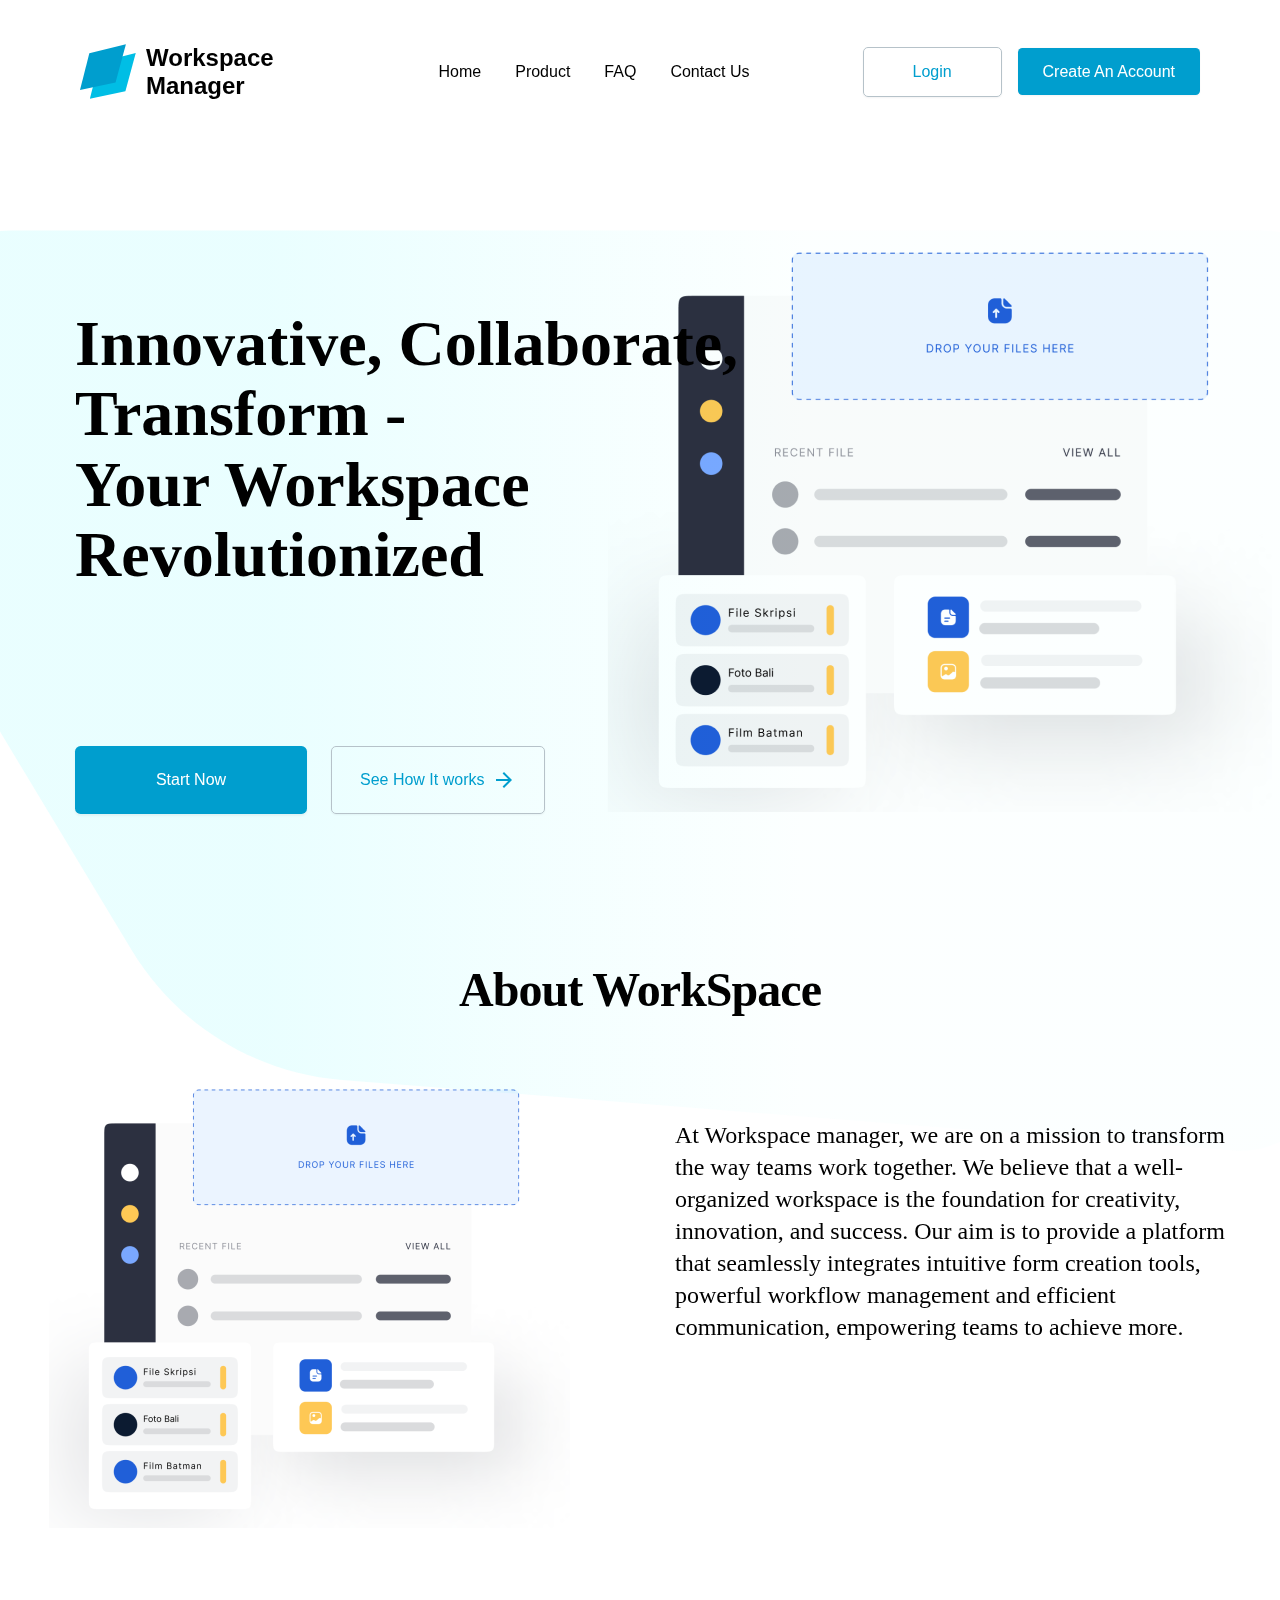
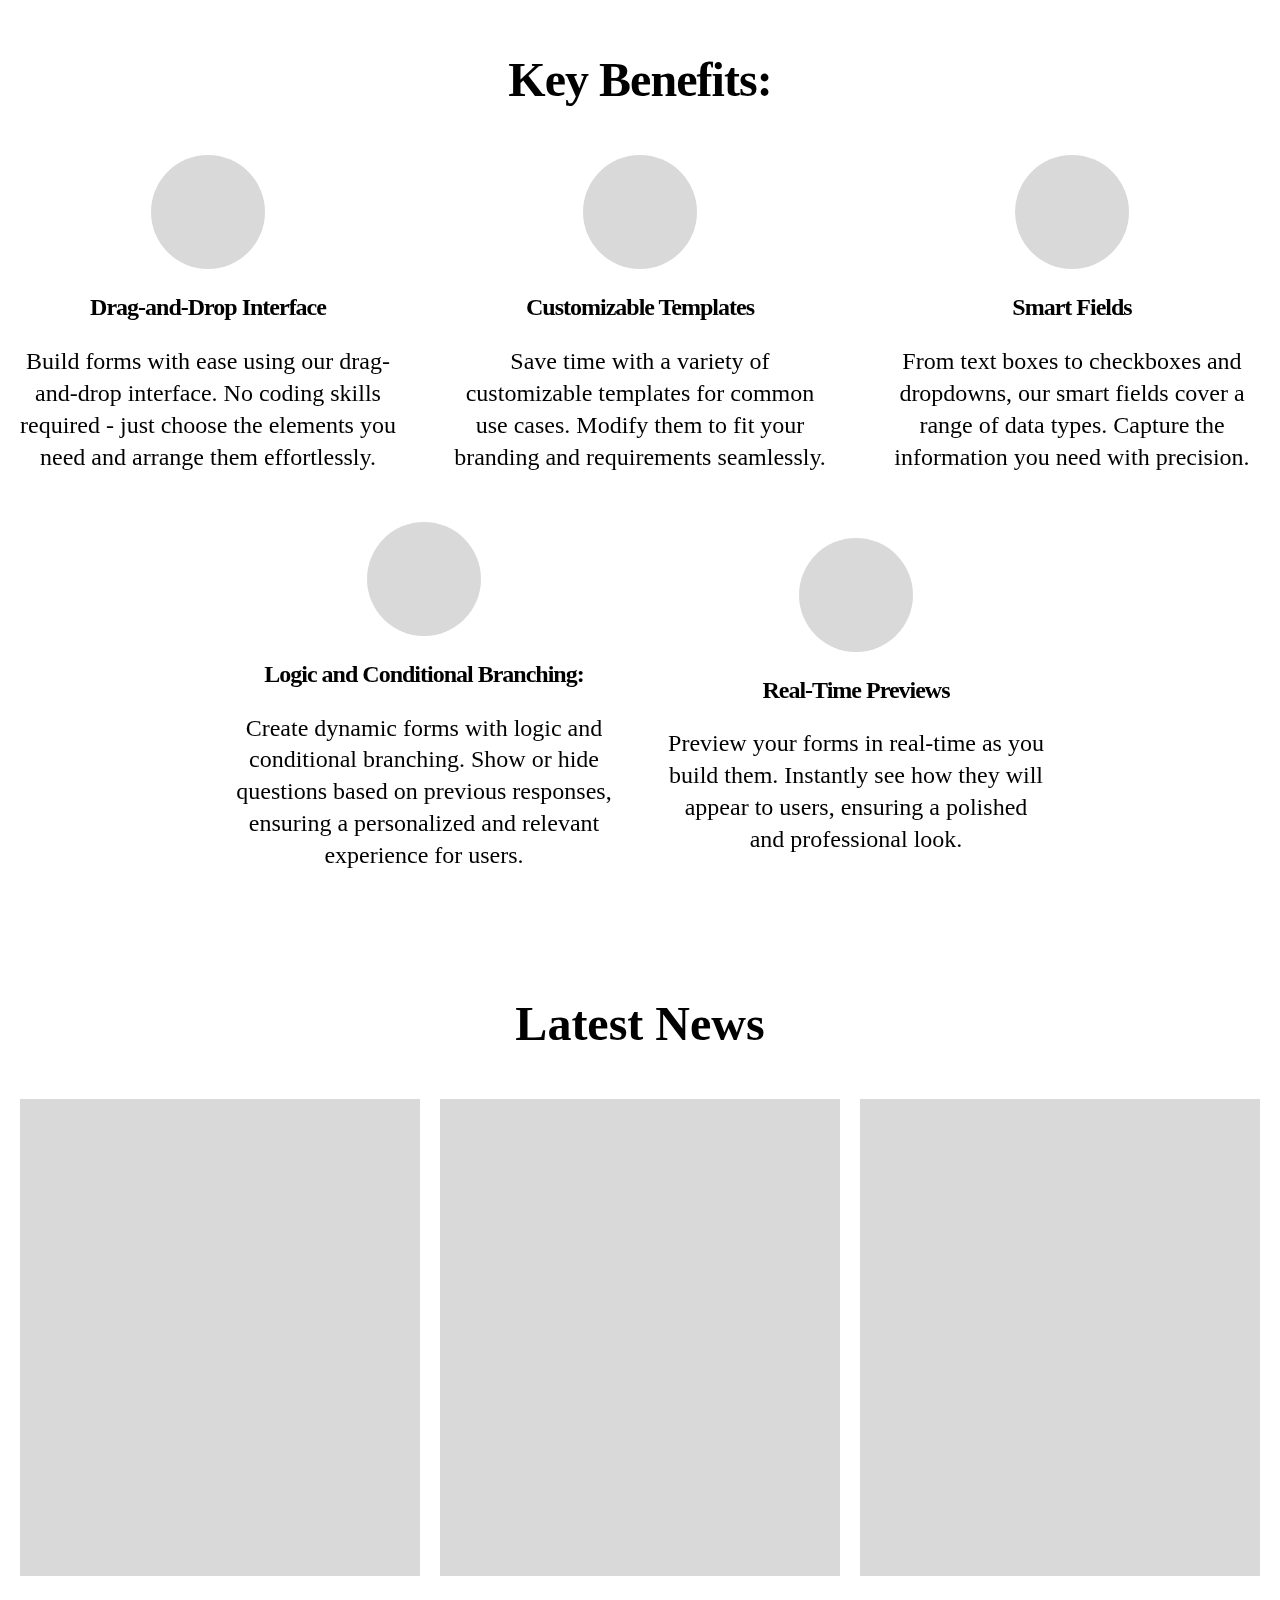
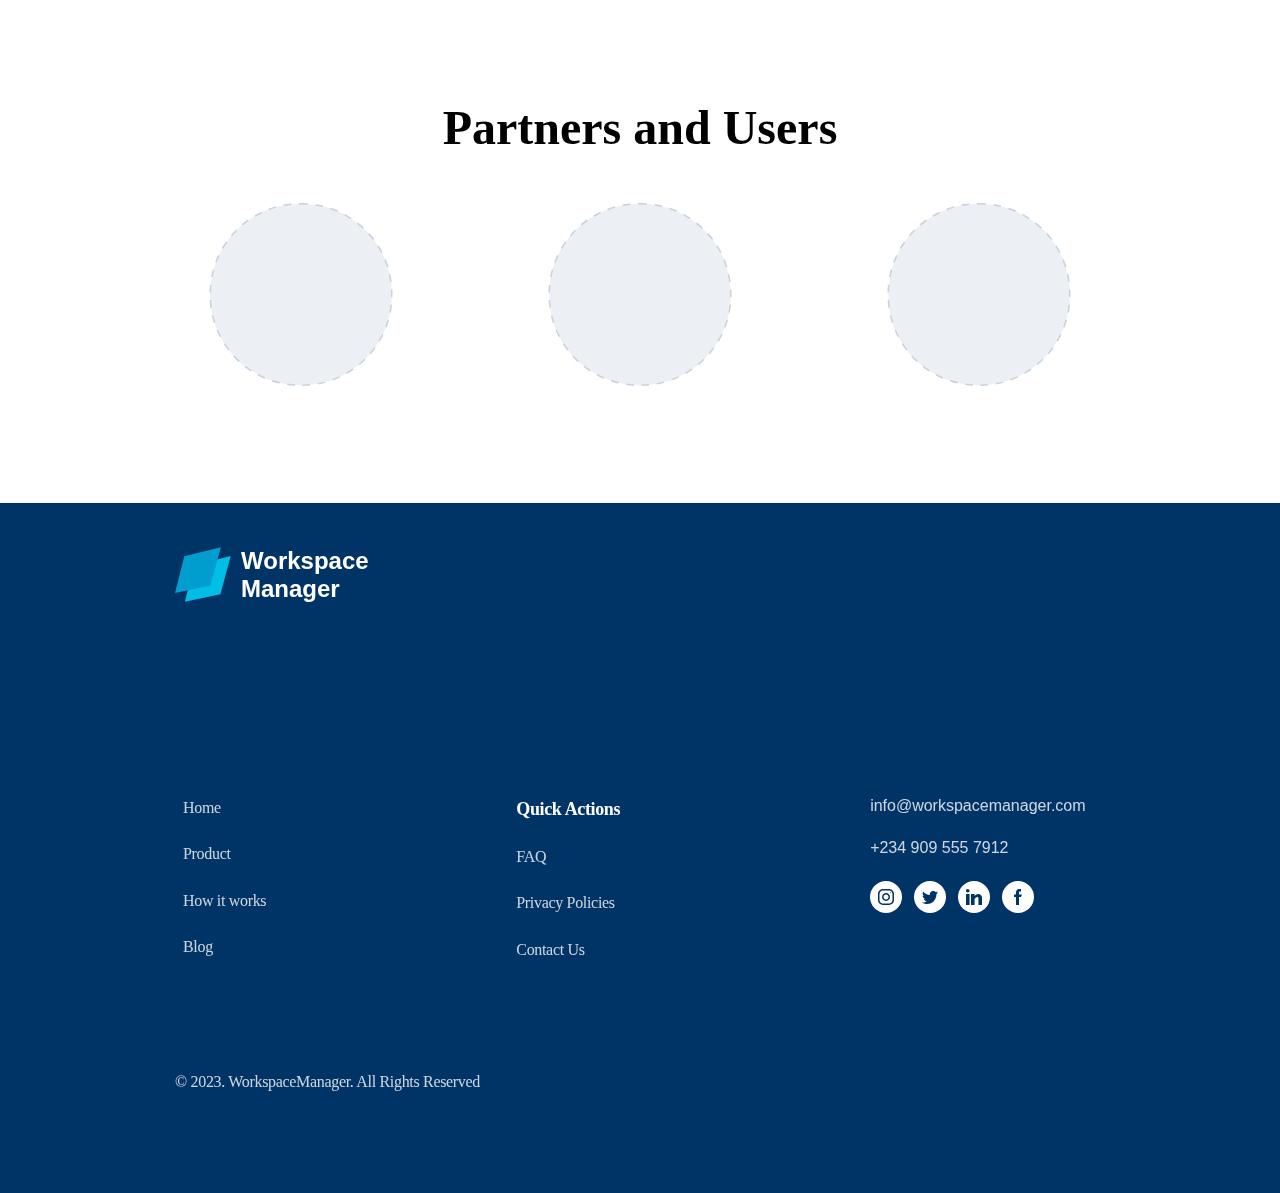
<file: index.html>
<!DOCTYPE html>
<html lang="en">
  <head>
    <meta charset="UTF-8" />
    <meta name="viewport" content="width=device-width, initial-scale=1.0" />
    <title>Landing page</title>
    <link rel="stylesheet" href="style.css" />
  </head>
  <body>
    <div class="bg">
      <svg
        xmlns="http://www.w3.org/2000/svg"
        width="1300"
        height="998"
        viewBox="0 0 1440 998"
        fill="none"
      >
        <path
          d="M1474.02 899.891C1472.38 957.067 1423.2 1001.22 1366.17 996.706L378.902 918.591C282.422 910.958 195.55 857.248 145.603 774.35L-29.1941 484.241C-36.3863 472.304 -41.0039 458.996 -42.7511 445.17L-87.6244 90.0608C-95.172 30.332 -48.6171 -22.476 11.5866 -22.476L1397.62 -22.4763C1453.97 -22.4763 1499.2 24.0661 1497.58 80.3969L1474.02 899.891Z"
          fill="url(#paint0_linear_646_13129)"
          fill-opacity="0.3"
        />
        <defs>
          <linearGradient
            id="paint0_linear_646_13129"
            x1="889.81"
            y1="142.577"
            x2="296.616"
            y2="141.218"
            gradientUnits="userSpaceOnUse"
          >
            <stop stop-color="#F5FFFE" />
            <stop offset="1" stop-color="#B8FDFF" />
          </linearGradient>
        </defs>
      </svg>
    </div>
    <header>
      <div class="logo">
        <svg
          xmlns="http://www.w3.org/2000/svg"
          width="56"
          height="55"
          viewBox="0 0 56 55"
          fill="none"
        >
          <path
            d="M19.1918 18.1634L55.7591 9.08643L45.3854 47.2098L9.85547 54.7307L19.1918 18.1634Z"
            fill="#00BEE5"
          />
          <path
            d="M9.33633 9.34603L45.9036 0.269043L35.5299 38.3924L0 45.9133L9.33633 9.34603Z"
            fill="#009ECE"
          />
        </svg>
        <h2>Workspace <br />Manager</h2>
      </div>
      <nav>
        <ul>
          <li>Home</li>
          <li>Product</li>
          <li>FAQ</li>
          <li>Contact Us</li>
        </ul>
      </nav>
      <div class="header-btn">
        <p class="login-btn">Login</p>
        <p class="create-btn">Create An Account</p>
      </div>
    </header>
    <main>
      <section class="hero">
        <article class="hero__title">
          <p class="hero__h1">
            Innovative, Collaborate, <br />Transform - <br />Your Workspace
            <br />Revolutionized
          </p>
          <div class="hero-btn">
            <p>Start Now</p>
            <p>
              See How It works
              <svg
                xmlns="http://www.w3.org/2000/svg"
                width="24"
                height="24"
                viewBox="0 0 24 24"
                fill="none"
              >
                <mask
                  id="mask0_1069_2501"
                  style="mask-type: alpha"
                  maskUnits="userSpaceOnUse"
                  x="0"
                  y="0"
                  width="24"
                  height="24"
                >
                  <rect width="24" height="24" fill="#D9D9D9" />
                </mask>
                <g mask="url(#mask0_1069_2501)">
                  <path
                    d="M16.175 13H4V11H16.175L10.575 5.4L12 4L20 12L12 20L10.575 18.6L16.175 13Z"
                    fill="#009ECE"
                  />
                </g>
              </svg>
            </p>
          </div>
        </article>
        <div class="hero-img"></div>
      </section>
      <section class="about">
        <p>About WorkSpace</p>
        <article class="about-workspace">
          <div class="about-img"></div>
          <p>
            At Workspace manager, we are on a mission to transform the way teams
            work together. We believe that a well-organized workspace is the
            foundation for creativity, innovation, and success. Our aim is to
            provide a platform that seamlessly integrates intuitive form
            creation tools, powerful workflow management and efficient
            communication, empowering teams to achieve more.
          </p>
        </article>
      </section>
      <section class="benefit">
        <p class="benefit__title">Key Benefits:</p>
        <article class="benefit__details">
          <div class="benefit__card">
            <svg
              xmlns="http://www.w3.org/2000/svg"
              width="114"
              height="114"
              viewBox="0 0 114 114"
              fill="none"
            >
              <circle cx="57" cy="57" r="57" fill="#D9D9D9" />
            </svg>
            <p class="benefit__header">Drag-and-Drop Interface</p>
            <p class="benefit__info">
              Build forms with ease using our drag-and-drop interface. No coding
              skills required - just choose the elements you need and arrange
              them effortlessly.
            </p>
          </div>
          <div class="benefit__card">
            <svg
              xmlns="http://www.w3.org/2000/svg"
              width="114"
              height="114"
              viewBox="0 0 114 114"
              fill="none"
            >
              <circle cx="57" cy="57" r="57" fill="#D9D9D9" />
            </svg>
            <p class="benefit__header">Customizable Templates</p>
            <p class="benefit__info">
              Save time with a variety of customizable templates for common use
              cases. Modify them to fit your branding and requirements
              seamlessly.
            </p>
          </div>
          <div class="benefit__card">
            <svg
              xmlns="http://www.w3.org/2000/svg"
              width="114"
              height="114"
              viewBox="0 0 114 114"
              fill="none"
            >
              <circle cx="57" cy="57" r="57" fill="#D9D9D9" />
            </svg>
            <p class="benefit__header">Smart Fields</p>
            <p class="benefit__info">
              From text boxes to checkboxes and dropdowns, our smart fields
              cover a range of data types. Capture the information you need with
              precision.
            </p>
          </div>
        </article>
        <article class="benefit__details2">
          <div class="benefit__card">
            <svg
              xmlns="http://www.w3.org/2000/svg"
              width="114"
              height="114"
              viewBox="0 0 114 114"
              fill="none"
            >
              <circle cx="57" cy="57" r="57" fill="#D9D9D9" />
            </svg>
            <p class="benefit__header">Logic and Conditional Branching:</p>
            <p class="benefit__info">
              Create dynamic forms with logic and conditional branching. Show or
              hide questions based on previous responses, ensuring a
              personalized and relevant experience for users.
            </p>
          </div>
          <div class="benefit__card">
            <svg
              xmlns="http://www.w3.org/2000/svg"
              width="114"
              height="114"
              viewBox="0 0 114 114"
              fill="none"
            >
              <circle cx="57" cy="57" r="57" fill="#D9D9D9" />
            </svg>
            <p class="benefit__header">Real-Time Previews</p>
            <p class="benefit__info">
              Preview your forms in real-time as you build them. Instantly see
              how they will appear to users, ensuring a polished and
              professional look.
            </p>
          </div>
        </article>
      </section>
      <section class="latest-news">
        <h2>Latest News</h2>
        <article class="latest-news-group">
          <div class="latest-news-img"></div>
          <div class="latest-news-img"></div>
          <div class="latest-news-img"></div>
        </article>
      </section>
      <section class="partners">
        <h2>Partners and Users</h2>
        <article class="partners-img">
          <svg
            xmlns="http://www.w3.org/2000/svg"
            width="184"
            height="183"
            viewBox="0 0 184 183"
            fill="none"
          >
            <rect
              x="1.26891"
              y="0.768908"
              width="181.462"
              height="181.462"
              rx="89.9622"
              fill="#ECF0F4"
              stroke="#C6D2DD"
              stroke-width="1.53782"
              stroke-dasharray="7.69 7.69"
            />
          </svg>
          <svg
            xmlns="http://www.w3.org/2000/svg"
            width="184"
            height="183"
            viewBox="0 0 184 183"
            fill="none"
          >
            <rect
              x="1.26891"
              y="0.768908"
              width="181.462"
              height="181.462"
              rx="89.9622"
              fill="#ECF0F4"
              stroke="#C6D2DD"
              stroke-width="1.53782"
              stroke-dasharray="7.69 7.69"
            />
          </svg>
          <svg
            xmlns="http://www.w3.org/2000/svg"
            width="184"
            height="183"
            viewBox="0 0 184 183"
            fill="none"
          >
            <rect
              x="1.26891"
              y="0.768908"
              width="181.462"
              height="181.462"
              rx="89.9622"
              fill="#ECF0F4"
              stroke="#C6D2DD"
              stroke-width="1.53782"
              stroke-dasharray="7.69 7.69"
            />
          </svg>
        </article>
      </section>
    </main>
    <footer>
      <div class="logo">
        <svg
          xmlns="http://www.w3.org/2000/svg"
          width="56"
          height="55"
          viewBox="0 0 56 55"
          fill="none"
        >
          <path
            d="M19.1918 18.1634L55.7591 9.08643L45.3854 47.2098L9.85547 54.7307L19.1918 18.1634Z"
            fill="#00BEE5"
          />
          <path
            d="M9.33633 9.34603L45.9036 0.269043L35.5299 38.3924L0 45.9133L9.33633 9.34603Z"
            fill="#009ECE"
          />
        </svg>
        <h2>Workspace <br />Manager</h2>
      </div>
      <section class="footer-nav">
        <article class="footer-nav1">
          <article>
            <ul>
              <li>Home</li>
              <li>Product</li>
              <li>How it works</li>
              <li>Blog</li>
            </ul>
          </article>
          <article>
            <ul>
              <li class="quick">Quick Actions</li>
              <li>FAQ</li>
              <li>Privacy Policies</li>
              <li>Contact Us</li>
            </ul>
          </article>
          <article class="footer-info">
            <p>info@workspacemanager.com</p>
            <p>+234 909 555 7912</p>
            <div class="social-icons">
              <div class="social-icon">
                <svg
                  xmlns="http://www.w3.org/2000/svg"
                  width="16"
                  height="16"
                  viewBox="0 0 16 16"
                  fill="none"
                >
                  <g clip-path="url(#clip0_721_9988)">
                    <path
                      d="M11 0H5C3.67392 0 2.40215 0.526784 1.46447 1.46447C0.526784 2.40215 0 3.67392 0 5L0 11C0 12.3261 0.526784 13.5979 1.46447 14.5355C2.40215 15.4732 3.67392 16 5 16H11C12.3261 16 13.5979 15.4732 14.5355 14.5355C15.4732 13.5979 16 12.3261 16 11V5C16 3.67392 15.4732 2.40215 14.5355 1.46447C13.5979 0.526784 12.3261 0 11 0V0ZM14.5 11C14.5 12.93 12.93 14.5 11 14.5H5C3.07 14.5 1.5 12.93 1.5 11V5C1.5 3.07 3.07 1.5 5 1.5H11C12.93 1.5 14.5 3.07 14.5 5V11Z"
                      fill="#003366"
                    />
                    <path
                      d="M8 4C6.93913 4 5.92172 4.42143 5.17157 5.17157C4.42143 5.92172 4 6.93913 4 8C4 9.06087 4.42143 10.0783 5.17157 10.8284C5.92172 11.5786 6.93913 12 8 12C9.06087 12 10.0783 11.5786 10.8284 10.8284C11.5786 10.0783 12 9.06087 12 8C12 6.93913 11.5786 5.92172 10.8284 5.17157C10.0783 4.42143 9.06087 4 8 4ZM8 10.5C7.3372 10.4992 6.70178 10.2356 6.23311 9.76689C5.76444 9.29822 5.50079 8.6628 5.5 8C5.5 6.621 6.622 5.5 8 5.5C9.378 5.5 10.5 6.621 10.5 8C10.5 9.378 9.378 10.5 8 10.5Z"
                      fill="#003366"
                    />
                    <path
                      d="M12.3001 4.23299C12.5945 4.23299 12.8331 3.99436 12.8331 3.69999C12.8331 3.40562 12.5945 3.16699 12.3001 3.16699C12.0057 3.16699 11.7671 3.40562 11.7671 3.69999C11.7671 3.99436 12.0057 4.23299 12.3001 4.23299Z"
                      fill="#003366"
                    />
                  </g>
                  <defs>
                    <clipPath id="clip0_721_9988">
                      <rect width="16" height="16" fill="white" />
                    </clipPath>
                  </defs>
                </svg>
              </div>
              <div class="social-icon">
                <svg
                  xmlns="http://www.w3.org/2000/svg"
                  width="16"
                  height="16"
                  viewBox="0 0 16 16"
                  fill="none"
                >
                  <path
                    d="M16 3.53899C15.3981 3.80149 14.7616 3.97595 14.11 4.05699C14.7967 3.64962 15.3101 3.00455 15.553 2.24399C14.91 2.62533 14.2065 2.89387 13.473 3.03799C13.0232 2.55777 12.4395 2.22391 11.7975 2.07978C11.1555 1.93566 10.485 1.98793 9.87318 2.22981C9.2613 2.47169 8.73632 2.892 8.36642 3.43613C7.99653 3.98025 7.79883 4.62304 7.799 5.28099C7.799 5.54099 7.821 5.79099 7.875 6.02899C6.57008 5.96501 5.29336 5.62634 4.1283 5.03511C2.96325 4.44388 1.93609 3.61341 1.114 2.59799C0.692819 3.31985 0.562609 4.1751 0.749883 4.98959C0.937158 5.80409 1.42783 6.51658 2.122 6.98199C1.60276 6.96806 1.09447 6.8295 0.64 6.57799V6.61399C0.64087 7.37142 0.902665 8.10543 1.38132 8.69245C1.85997 9.27947 2.52625 9.68366 3.268 9.83699C2.98739 9.91094 2.69819 9.94726 2.408 9.94499C2.19959 9.94869 1.99139 9.92992 1.787 9.88899C1.99894 10.54 2.40749 11.1093 2.95639 11.5185C3.5053 11.9278 4.16756 12.1568 4.852 12.174C3.69094 13.082 2.25897 13.5746 0.785 13.573C0.516 13.573 0.258 13.561 0 13.528C1.49988 14.4945 3.24768 15.0058 5.032 15C11.068 15 14.368 9.99999 14.368 5.66599C14.368 5.52099 14.363 5.38099 14.356 5.24199C15.003 4.77898 15.5601 4.20187 16 3.53899Z"
                    fill="#003366"
                  />
                </svg>
              </div>
              <div class="social-icon">
                <svg
                  xmlns="http://www.w3.org/2000/svg"
                  width="16"
                  height="16"
                  viewBox="0 0 16 16"
                  fill="none"
                >
                  <g clip-path="url(#clip0_721_9992)">
                    <path d="M0 5H3.578V16H0V5Z" fill="#003366" />
                    <path
                      d="M13.324 5.129C13.286 5.117 13.25 5.104 13.21 5.093C13.162 5.08213 13.1136 5.07279 13.065 5.065C12.8537 5.0218 12.6386 5.00003 12.423 5C10.337 5 9.014 6.517 8.578 7.103V5H5V16H8.578V10C8.578 10 11.282 6.234 12.423 9V16H16V8.577C15.9985 7.78714 15.735 7.02009 15.2507 6.39611C14.7664 5.77212 14.0888 5.32646 13.324 5.129Z"
                      fill="#003366"
                    />
                    <path
                      d="M1.75 3.5C2.7165 3.5 3.5 2.7165 3.5 1.75C3.5 0.783502 2.7165 0 1.75 0C0.783502 0 0 0.783502 0 1.75C0 2.7165 0.783502 3.5 1.75 3.5Z"
                      fill="#003366"
                    />
                  </g>
                  <defs>
                    <clipPath id="clip0_721_9992">
                      <rect width="16" height="16" fill="white" />
                    </clipPath>
                  </defs>
                </svg>
              </div>
              <div class="social-icon">
                <svg
                  xmlns="http://www.w3.org/2000/svg"
                  width="16"
                  height="16"
                  viewBox="0 0 16 16"
                  fill="none"
                >
                  <path
                    fill-rule="evenodd"
                    clip-rule="evenodd"
                    d="M12 5.5H9V3.5C9 3.23478 9.10536 2.98043 9.29289 2.79289C9.48043 2.60536 9.73478 2.5 10 2.5H11V0H9C8.20435 0 7.44129 0.31607 6.87868 0.87868C6.31607 1.44129 6 2.20435 6 3V5.5H4V8H6V16H9V8H11L12 5.5Z"
                    fill="#003366"
                  />
                </svg>
              </div>
            </div>
          </article>
        </article>
      </section>
      <p class="copyright">© 2023. WorkspaceManager. All Rights Reserved</p>
    </footer>
  </body>
</html>
</file>
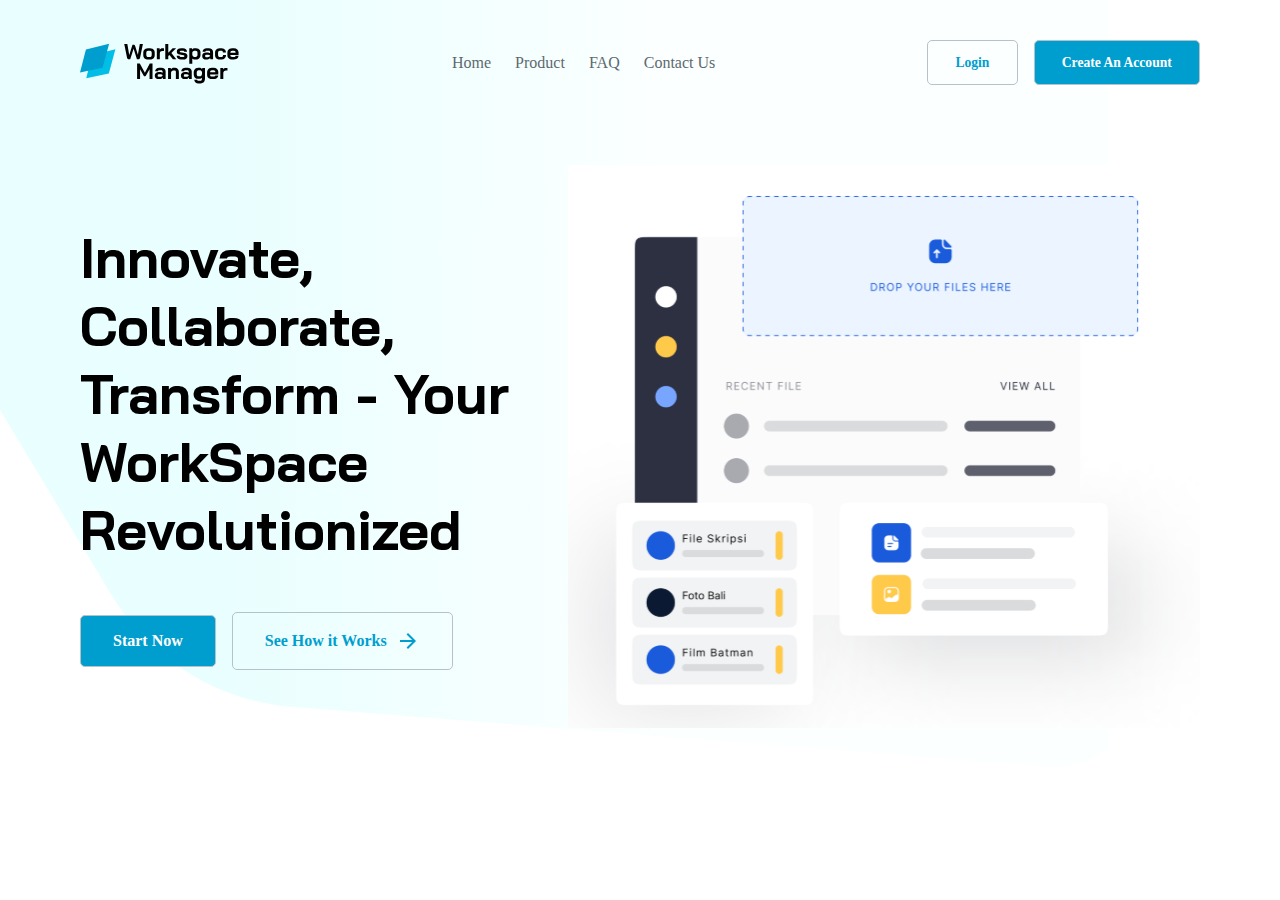
<file: manny/index.html>
<!DOCTYPE html>
<html lang="en">
  <head>
    <meta charset="UTF-8" />
    <meta name="viewport" content="width=device-width, initial-scale=1.0" />
    <link rel="stylesheet" href="style.css" />
    <title>Document</title>
  </head>
  <body>
    <nav class="container">
      <img class="nav__logo" src="./image//homepage-logo.svg" alt="" />
      <ul class="nav__links">
        <li class="nav__link nav__link--active"><a href="#">Home</a></li>
        <li class="nav__link"><a href="#">Product</a></li>
        <li class="nav__link"><a href="#">FAQ</a></li>
        <li class="nav__link"><a href="#">Contact Us</a></li>
      </ul>
      <div class="nav__buttons">
        <a href="#" class="nav__button nav__button--bg-white">Login</a>
        <a href="" class="nav__button nav__button--bg-blue"
          >Create An Account</a
        >
      </div>
    </nav>

    <main class="hero container">
      <div class="hero__text">
        <h1 class="hero__text__descrption font-bai-jamjuree">
          Innovate, Collaborate, Transform - Your WorkSpace Revolutionized
        </h1>
        <div class="hero__text__buttons">
          <a href="#" class="hero__text__button hero__text__button--bg-blue"
            >Start Now</a
          >
          <a href="#" class="hero__text__button hero__text__button--bg-white"
            >See How it Works <img src="./image/arrow-icon.svg" alt=""
          /></a>
        </div>
      </div>
      <div class="hero__image">
        <img class="hero__image__img" src="./image/hero-image.svg" alt="" />
      </div>
    </main>
  </body>
</html>
</file>
<file: style.css>
*,
::before,
::after {
  box-sizing: border-box;
  padding: 0px;
  margin: 0px;
}

img {
  max-width: 100%;
  display: block;
}

input,
textarea,
button {
  font: inherit;
}

body {
  font-family: sans-serif;
  position: relative;
}

header {
  display: flex;
  max-width: 1440px;
  padding: 40px 80px 24px 80px;
  justify-content: space-between;
  align-items: center;
  flex-shrink: 0;
}

.logo {
  display: flex;
  width: 245.483px;
  height: 63px;
  padding-bottom: 0px;
  align-items: center;
  gap: 10px;
}

.logo p {
  text-align: center;
  font-size: 34.759px;
  font-style: normal;
  font-weight: 700;
  font-family: Bai Jamjuree;
}

nav ul {
  display: flex;
  justify-content: center;
  align-items: center;
  gap: 34px;
  list-style-type: none;
}

.header-btn {
  display: flex;
  align-items: center;
  gap: 16px;
}

.login-btn {
  display: flex;
  width: 139px;
  height: 50px;
  padding: 16px 28px;
  justify-content: center;
  align-items: center;
  gap: 8px;
  border-radius: 5px;
  border: 1px solid #b6c2c9;
  color: #009ece;

  box-shadow: 0px 1px 2px 0px rgba(16, 24, 40, 0.05);
}

.create-btn {
  padding: 14.256px 24.949px;

  border: none;
  border-radius: 4.455px;
  background: #009ece;
  box-shadow: 0px 0.891px 1.782px 0px rgba(16, 24, 40, 0.05);
  color: #ffffff;
}

.hero-img {
  width: 665.098px;
  height: 592px;
  flex-shrink: 0;
  position: absolute;
  right: 8px;
  top: 220px;
  z-index: -1;
  background: url("/images/image\ 2.png"),
    rgb(255, 255, 255) -780.324px -324.661px / 231.753% 195.281% no-repeat;
  mix-blend-mode: multiply;
}

.hero__title {
  display: inline-flex;
  flex-direction: column;
  align-items: flex-start;
  gap: 48px;
  margin-left: 75px;
}

.hero__h1 {
  color: #000;
  font-family: Bai Jamjuree;
  font-size: 64px;
  font-style: normal;
  font-weight: 700;
  line-height: 110%;
  margin-top: 182px;
  margin-bottom: 107px;
  width: fit-content;
  text-wrap: nowrap;
}

.hero-btn {
  display: flex;
  align-items: flex-start;
  gap: 24px;
}

.hero-btn p:first-child {
  display: flex;
  width: 232px;
  height: 68px;
  padding: 17.758px 31.077px;
  justify-content: center;
  align-items: center;
  gap: 8.879px;
  border-radius: 5.55px;
  background: var(--WM--TW-Blue-Main, #009ece);
  box-shadow: 0px 1.11px 2.22px 0px rgba(16, 24, 40, 0.05);
  color: #ffffff;
}

.hero-btn p:last-child {
  display: flex;
  height: 68px;
  padding: 16px 28px;
  justify-content: center;
  align-items: center;
  gap: 8px;
  color: #009ece;
  border-radius: 5px;
  border: 1px solid #b6c2c9;
  box-shadow: 0px 1px 2px 0px rgba(16, 24, 40, 0.05);
}

.about {
  display: flex;
  flex-direction: column;
  align-items: center;
  gap: 48px;
  margin-top: 150px;
}

.about p:first-child {
  color: #000;
  text-align: center;
  font-family: Bai Jamjuree;
  font-size: 48px;
  font-style: normal;
  font-weight: 600;
  line-height: 110%;
  /* 52.8px */
  letter-spacing: -0.96px;
}

.about-workspace {
  display: flex;
  align-items: center;
  gap: 105px;
}

.about-img {
  background: url("/images/image\ 3.png"),
    lightgray -611.262px -254.464px / 231.753% 195.281% no-repeat;
  mix-blend-mode: multiply;
  width: 521px;
  height: 464px;
}

.about p:last-child {
  width: 556px;
  height: 352px;
  color: #000;

  /* WM-Body-M24 */
  font-family: Manrope;
  font-size: 24px;
  font-style: normal;
  font-weight: 500;
  line-height: 31.92px;
  /* 133% */
}

.benefit {
  display: flex;
  flex-direction: column;
  align-items: center;
  gap: 48px;
  margin-top: 126px;
}

.benefit__title {
  color: #000;
  font-family: Bai Jamjuree;
  font-size: 48px;
  font-style: normal;
  font-weight: 600;
  line-height: 110%;
  /* 52.8px */
  letter-spacing: -0.96px;
}

.benefit__details {
  display: flex;
  align-items: flex-start;
  gap: 54px;
}

.benefit__details2 {
  display: flex;
  justify-content: center;
  align-items: center;
  gap: 54px;
}

.benefit__card {
  display: flex;
  flex-direction: column;
  align-items: center;
  gap: 24px;
}

.benefit__info {
  width: 378px;
  flex-shrink: 0;
  color: #000;
  text-align: center;

  /* WM-Body-M24 */
  font-family: Manrope;
  font-size: 24px;
  font-style: normal;
  font-weight: 500;
  line-height: 31.92px;
  /* 133% */
}

.benefit__header {
  color: #000;
  text-align: center;

  /* WM-H6-SB24 */
  font-family: Bai Jamjuree;
  font-size: 24px;
  font-style: normal;
  font-weight: 600;
  line-height: 120%;
  /* 28.8px */
  letter-spacing: -1px;
}

.latest-news {
  display: flex;
  flex-direction: column;
  align-items: center;
  gap: 48px;
  margin-top: 126px;
}

.latest-news h2 {
  color: #000;

  /* WM-H3-SB48 */
  font-family: Bai Jamjuree;
  font-size: 48px;
  font-style: normal;
  font-weight: 600;
  line-height: 110%;
  /* 52.8px */
}

.latest-news-group {
  display: flex;
  align-items: flex-start;
  gap: 20px;
}

.latest-news-img {
  width: 400px;
  height: 477px;
  background-color: #d9d9d9;
}

.partners {
  display: flex;

  flex-direction: column;
  align-items: center;
  gap: 48px;
  margin-top: 126px;
}

.partners h2 {
  color: #000;

  /* WM-H3-SB48 */
  font-family: Bai Jamjuree;
  font-size: 48px;
  font-style: normal;
  font-weight: 600;
  line-height: 110%;
  /* 52.8px */
}

.partners-img {
  display: flex;

  padding: 0px 80px;
  justify-content: center;
  align-items: center;
  gap: 155px;
}

footer {
  margin-top: 117px;
  height: 690px;
  flex-shrink: 0;
  background: var(--WM--TW-Blue-Shade-4, #036);
}

footer > .logo {
  color: #ffffff;
  margin-left: 175px;
  padding-top: 72px;
}

.footer-nav {
  display: inline-flex;
  padding: 8px;
  flex-direction: column;
  justify-content: center;
  align-items: center;
  gap: 8px;
  margin-left: 175px;
  margin-top: 214px;
  color: rgba(255, 255, 255, 0.8);
}

.footer-nav1 {
  display: flex;
  width: 1090px;

  align-items: flex-start;
  gap: 250px;
}

.footer-info {
  display: flex;
  width: 273px;
  flex-direction: column;
  align-items: flex-start;
  gap: 24px;
  flex-shrink: 0;
}

footer ul {
  list-style-type: none;
  color: rgba(255, 255, 255, 0.8);
  font-family: Avenir;
  font-size: 16px;
  font-style: normal;
  font-weight: 350;
  line-height: 140%;
  /* 22.4px */
  display: flex;
  flex-direction: column;
  align-items: flex-start;
  gap: 24px;
  letter-spacing: -0.32px;
}

.quick {
  color: var(--sanef-white-default, #fff);
  font-family: Avenir;
  font-size: 18px;
  font-style: normal;
  font-weight: 900;
  line-height: 140%;
  /* 25.2px */
  letter-spacing: -0.36px;
}

.social-icons {
  display: flex;
  gap: 12px;
}

.social-icon {
  display: flex;
  padding: 8px;
  align-items: flex-start;
  gap: 4px;
  border-radius: 100px;
  background: var(--white-100, #fff);
}

.copyright {
  color: rgba(255, 255, 255, 0.8);
  font-family: Avenir;
  font-size: 16px;
  font-style: normal;
  font-weight: 350;
  line-height: 140%;
  /* 22.4px */
  letter-spacing: -0.32px;
  margin-left: 175px;
  margin-top: 102px;
  padding-bottom: 89px;
}

.bg svg {
  max-width: 1614.764px;
  height: 1402.397px;
  flex-shrink: 0;
  position: absolute;
  top: 0;
  z-index: -1;
}
</file>
<file: manny/style.css>
@import url("https://fonts.googleapis.com/css2?family=Manrope:wght@400;500;600;700;800&display=swap");
@import url("https://fonts.googleapis.com/css2?family=Bai+Jamjuree:wght@400;500;600;700&family=Manrope:wght@400;500;600;700;800&display=swap");
*,
*::before,
*::after {
  margin: 0;
  padding: 0;
  box-sizing: border-box;
}

html {
  font-size: 16px;
}

body {
  background-image: url("./image//background.svg");
  background-repeat: no-repeat;
  background-size: contain;
}

img {
  max-width: 100%;
  display: block;
}
a {
  text-decoration: none;
}

li {
  list-style: none;
}

nav {
  display: flex;
  justify-content: space-between;
}

nav img {
  width: 10rem;
}

.nav__links {
  display: flex;
  justify-content: space-evenly;
  align-items: center;
  gap: 1.5rem;
}

.nav__links a {
  color: #5c6a70;
}
.nav__links a:hover {
  color: #000;
}

.nav__links a:focus {
  color: #000;
  font-weight: 600;
}

.nav__buttons {
  display: flex;
  justify-content: center;
  align-items: center;
  gap: 1rem;
}
.nav__button {
  padding: 1em 2em;
  border: 1px solid #b6c2c9;
  background-color: transparent;
  cursor: pointer;
  text-align: center;
  display: flex;
  align-items: center;
  justify-content: center;
  border-radius: 5px;
  font-size: 0.85rem;
  font-family: "Bai Jamjuree" sans-serif;
  font-weight: 600;
}

.nav__button--bg-white {
  color: #009ece;
  font-weight: 600;
}

.nav__button--bg-blue {
  background: #009ece;
  color: #fff;
}

/* Hero Section Started here */

.hero {
  display: flex;
  justify-content: center;
  align-items: center;
  flex-direction: row;

  color: #000;
}
.hero__text {
  font-weight: 800;
  width: 40vw;
  text-wrap: balanced;
  font-size: 1.7rem;
  display: flex;
  justify-content: center;
  flex-direction: column;
}

.hero__text__buttons {
  display: flex;
  justify-content: space-evenly;
  align-items: center;
  background-color: transparent;
  gap: 1rem;
  font-size: 1rem;
  padding-top: 3em;
  align-self: flex-start;
}

.hero__text__button {
  padding: 1em 2em;
  border-radius: 5px;
  border: 1px solid #b6c2c9;
}
.hero__text__button--bg-white {
  color: #009ece;
  font-weight: 600;
  display: flex;
  justify-content: space-between;
  align-items: center;
  gap: 9px;
}

.hero__text__button--bg-blue {
  background: #009ece;
  color: #fff;
}
/* Her Section End heres */

/* ======= Uitility class ======== */

.container {
  padding: 2.5em 5em;
}

.font-bai-jamjuree {
  font-family: "Bai Jamjuree", sans-serif;
}

/* ================    */
</file>
